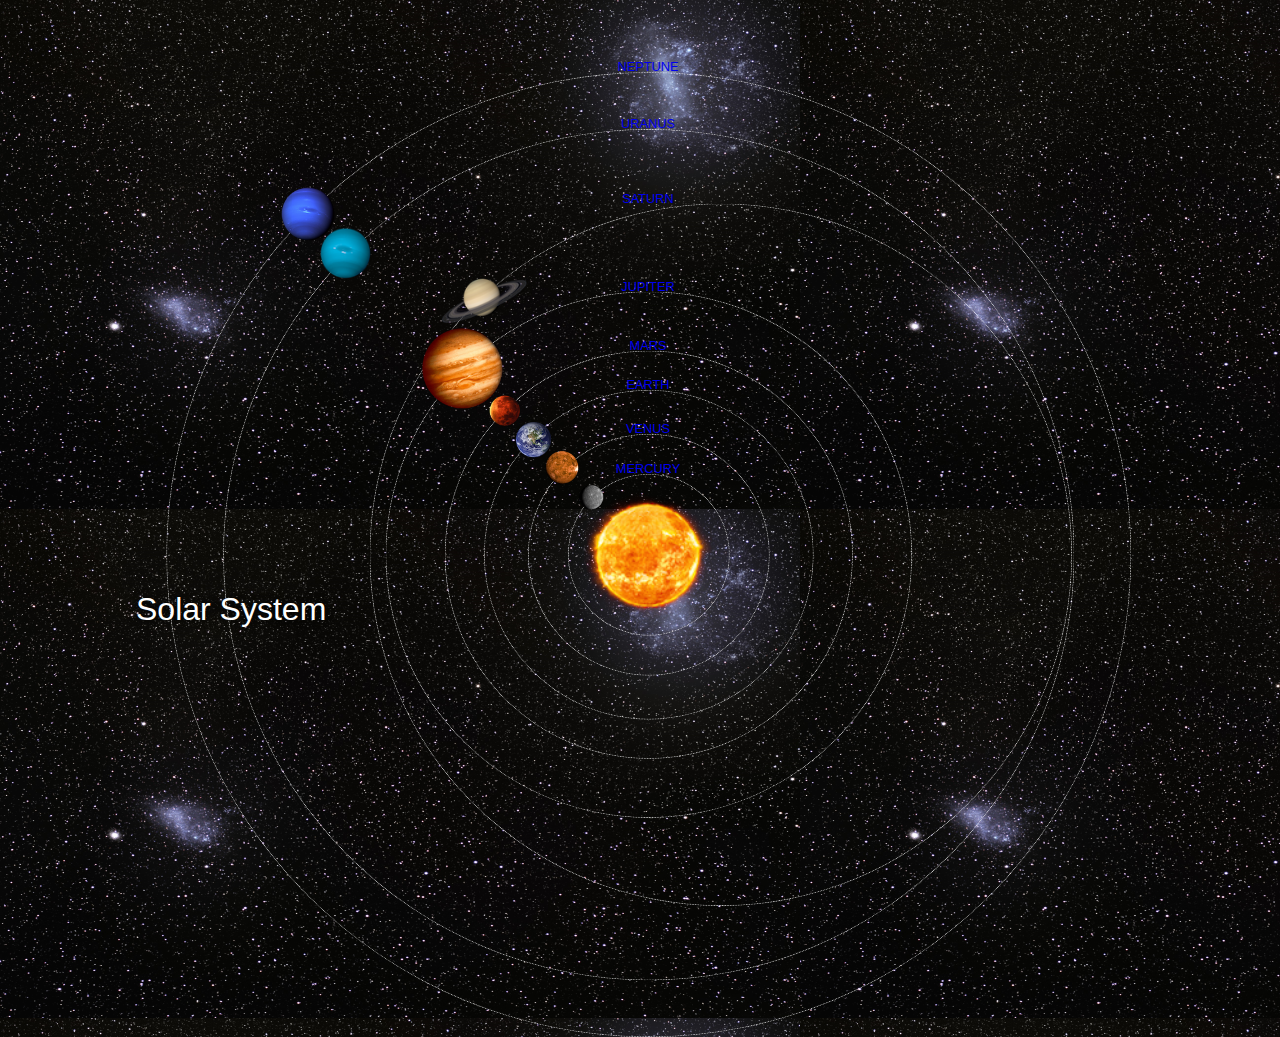
<file: index.html>
<!DOCTYPE html>
<html>
    <head>
<title>Solar System</title>
<link rel="stylesheet" href="style.css"/>
    </head>
    <body>
<div id="container">
<h1>Solar System</h1>
<a href="sun.html"><img src="images/sun.png" id="sun"/></a>

<div id="neptune-orbit">
    <a href="neptune.html"><img src="images/neptune.png" id="neptune"/></a>
</div>
<div id="neptune-label" class="label-box">
<a href="neptune.html">NEPTUNE</a>
</div>

<div id="uranus-orbit">
<a href="uranus.html"><img src="images/uranus.png" id="uranus"/></a>
</div>
<div id="uranus-label" class="label-box">
<a href="uranus.html">URANUS</a>
</div>

<div id="saturn-orbit">
    <a href="saturn.html"><img src="images/saturn.png" id="saturn"/></a>
    </div>
    <div id="saturn-label" class="label-box">
    <a href="saturn.html">SATURN</a>
    </div>

    <div id="jupiter-orbit">
        <a href="jupiter.html"><img src="images/jupiter.png" id="jupiter"/></a>
        </div>
        <div id="jupiter-label" class="label-box">
        <a href="jupiter.html">JUPITER</a>
        </div>

        <div id="mars-orbit">
         <a href="mars.html"><img src="images/mars.png" id="mars"/></a>
         </div>
         <div id="mars-label" class="label-box">
         <a href="mars.html">MARS</a>
         </div>
    
        <div id="earth-orbit">
        <a href="earth.html"><img src="images/earth.png" id="earth"/></a>
        </div>
        <div id="earth-label" class="label-box">
        <a href="earth.html">EARTH</a>
        </div>
                  
        <div id="venus-orbit">
            <a href="venus.html"><img src="images/venus.png" id="venus"/></a>
            </div>
            <div id="venus-label" class="label-box">
            <a href="venus.html">VENUS</a>
            </div>
                      
            <div id="mercury-orbit">
                <a href="mercury.html"><img src="images/mercury.png" id="mercury"/></a>
                </div>
                <div id="mercury-label" class="label-box">
                <a href="mercury.html">MERCURY</a>
                </div>


</div>
    </body>
</html>
</file>
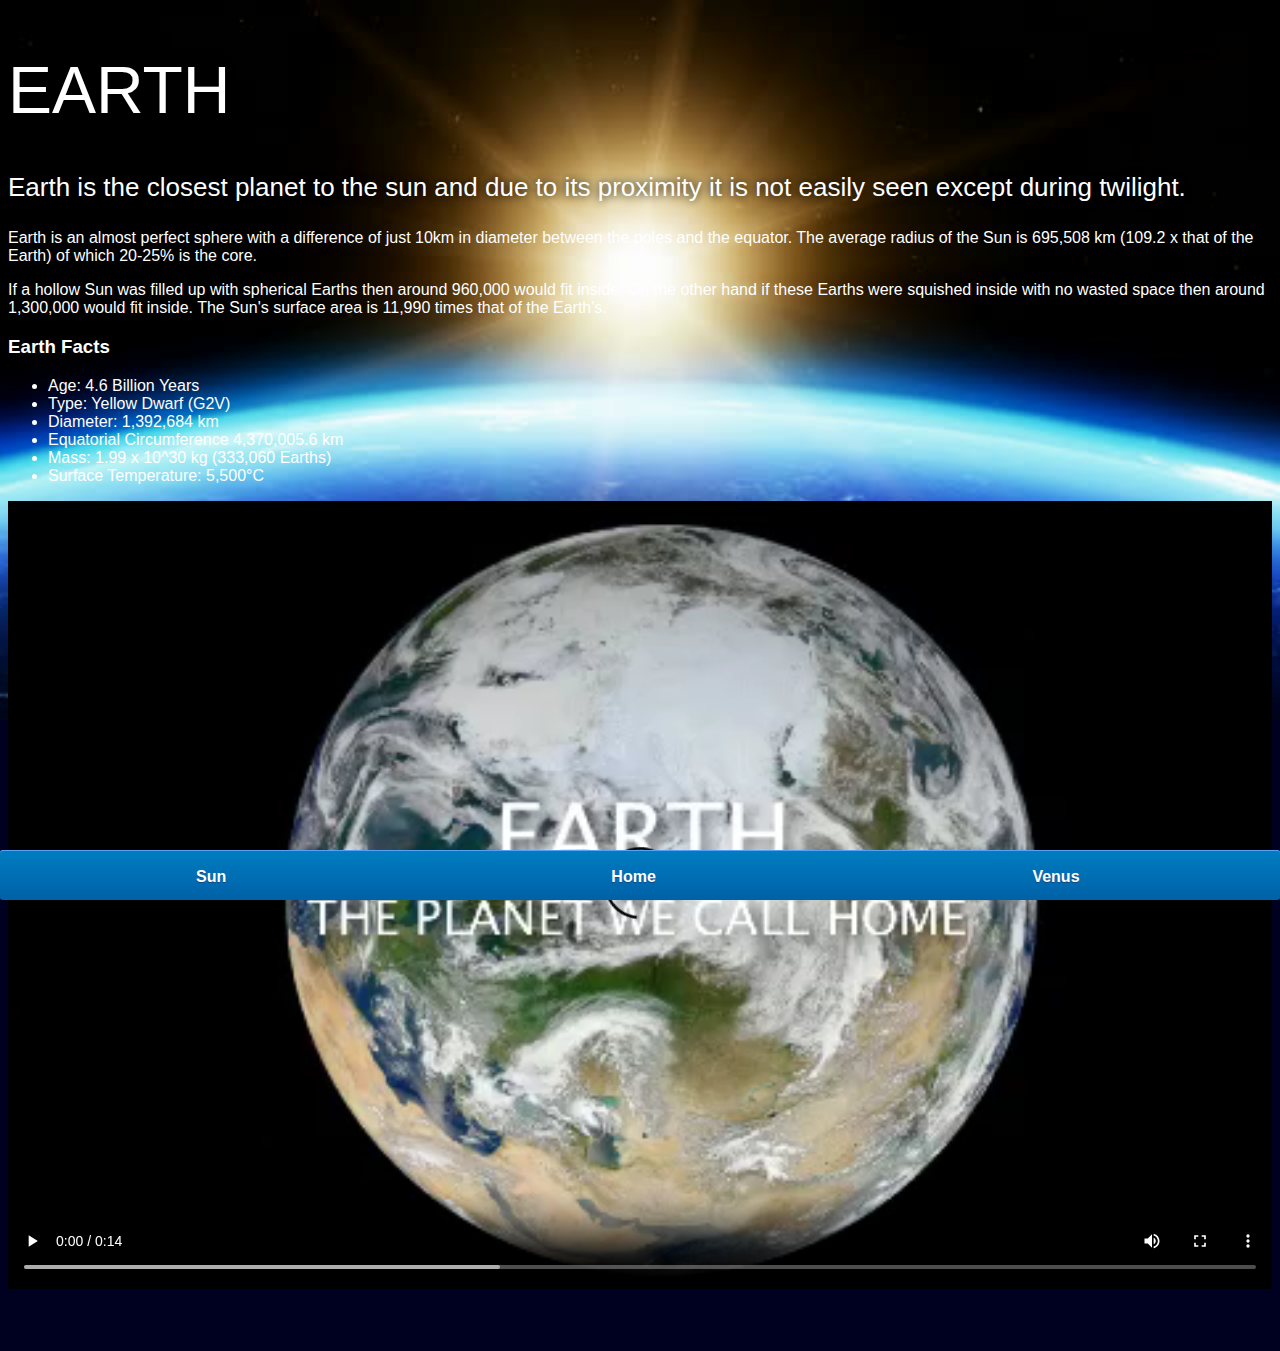
<file: earth.html>
<!DOCTYPE html>
<html>
    <head>
        <title>Solar System</title>
        <link rel="stylesheet" href="style-pages.css"/>
    </head>
    <body>
<div id="main">
    <div id="content">
        <h1> Earth</h1>
        <p class="intro">
            Earth is the closest planet to the sun and due to its proximity it is not easily seen except during twilight.
        </p>             

        <p>
            Earth is an almost perfect sphere with a difference of just 10km in diameter between the poles and the equator. The average radius of the Sun is 695,508 km (109.2 x that of the Earth) of which 20-25% is the core.
        </p>
        <p>
            If a hollow Sun was filled up with spherical Earths then around 960,000 would fit inside. On the other hand if these Earths were squished inside with no wasted space then around 1,300,000 would fit inside. The Sun's surface area is 11,990 times that of the Earth's.
        </p>

        <h3>Earth Facts</h3>
        <ul>
            <li>Age:	4.6 Billion Years</li>
            <li>Type:	Yellow Dwarf (G2V)</li>
            <li>Diameter:	1,392,684 km</li>
            <li>Equatorial Circumference	4,370,005.6 km</li>
            <li>Mass:	1.99 x 10^30 kg (333,060 Earths)</li>
            <li>Surface Temperature:	5,500°C</li>
        </ul>

<video id="video" controls>
<source src="videos/earth-video.mp4" type="video/mp4"/>
        </video>
    </div>


    <div id="tabs-bottom">
        <a href="sun.html">Sun</a>
        <a href="index.html">Home</a>
        <a href="venus.html">Venus</a>

    </div>


</div>

    </body>
</html>
</file>
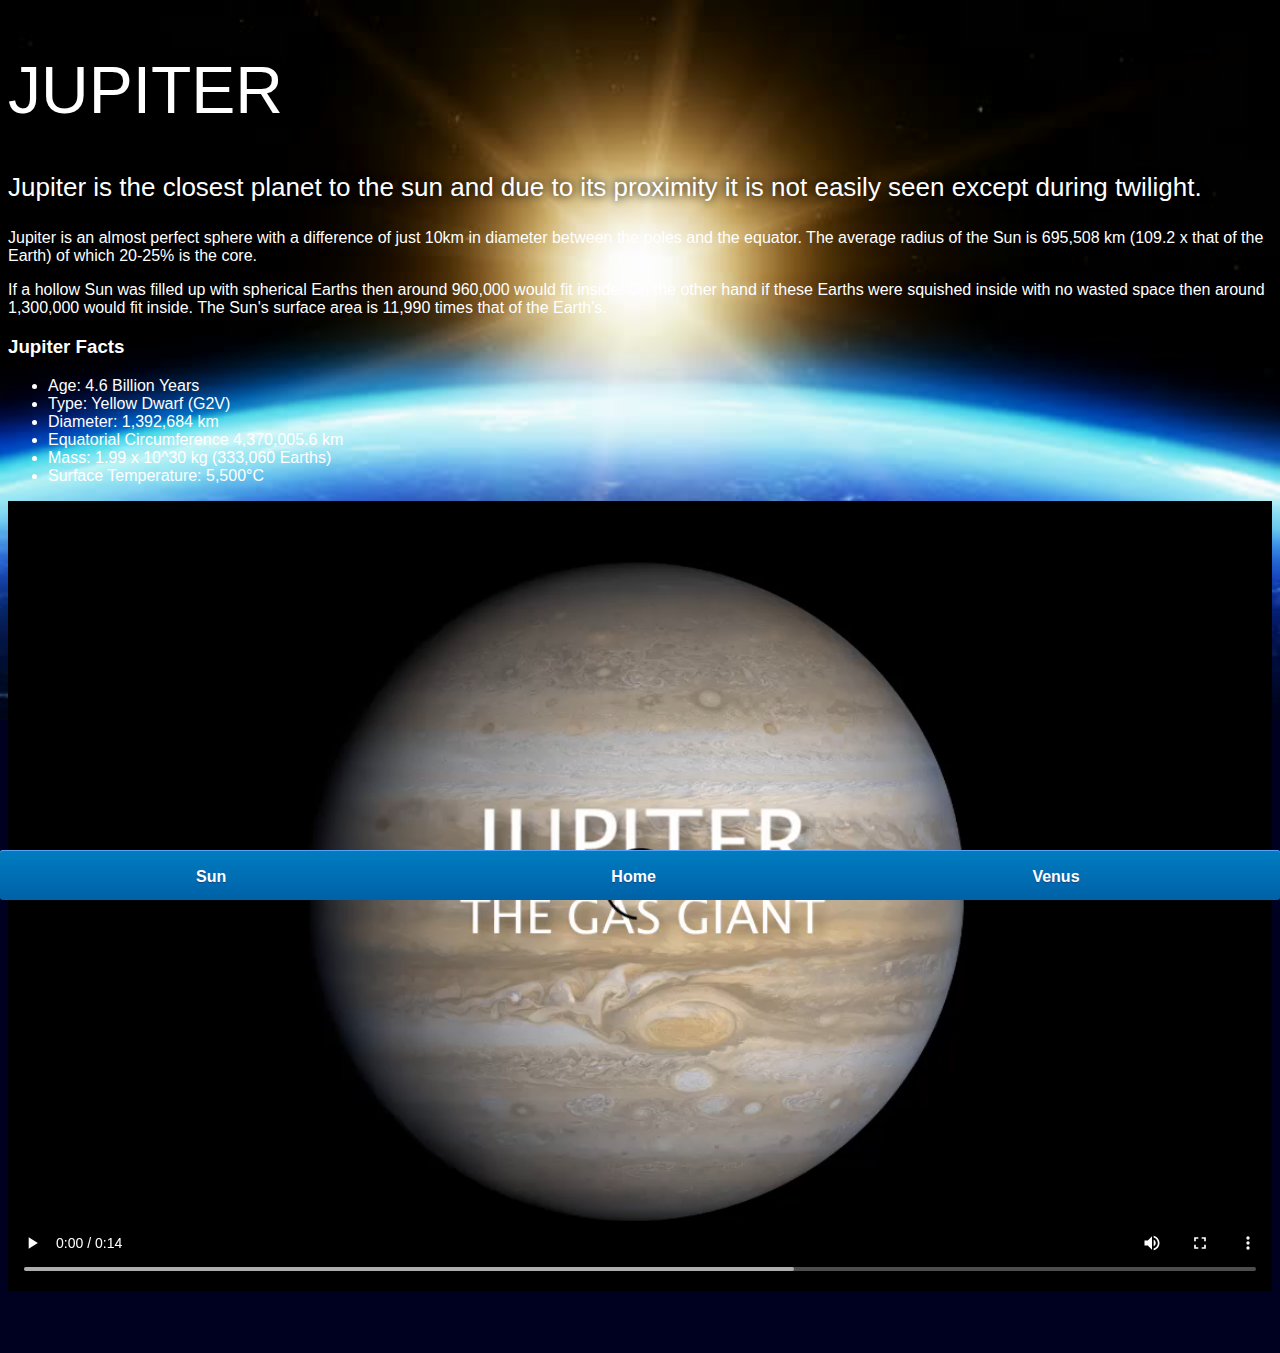
<file: jupiter.html>
<!DOCTYPE html>
<html>
    <head>
        <title>Solar System</title>
        <link rel="stylesheet" href="style-pages.css"/>
    </head>
    <body>
<div id="main">
    <div id="content">
        <h1> Jupiter</h1>
        <p class="intro">
            Jupiter is the closest planet to the sun and due to its proximity it is not easily seen except during twilight.
        </p>             

        <p>
            Jupiter is an almost perfect sphere with a difference of just 10km in diameter between the poles and the equator. The average radius of the Sun is 695,508 km (109.2 x that of the Earth) of which 20-25% is the core.
        </p>
        <p>
            If a hollow Sun was filled up with spherical Earths then around 960,000 would fit inside. On the other hand if these Earths were squished inside with no wasted space then around 1,300,000 would fit inside. The Sun's surface area is 11,990 times that of the Earth's.
        </p>

        <h3>Jupiter Facts</h3>
        <ul>
            <li>Age:	4.6 Billion Years</li>
            <li>Type:	Yellow Dwarf (G2V)</li>
            <li>Diameter:	1,392,684 km</li>
            <li>Equatorial Circumference	4,370,005.6 km</li>
            <li>Mass:	1.99 x 10^30 kg (333,060 Earths)</li>
            <li>Surface Temperature:	5,500°C</li>
        </ul>

<video id="video" controls>
<source src="videos/jupiter-video.mp4" type="video/mp4"/>
        </video>
    </div>


    <div id="tabs-bottom">
        <a href="sun.html">Sun</a>
        <a href="index.html">Home</a>
        <a href="venus.html">Venus</a>

    </div>


</div>

    </body>
</html>
</file>
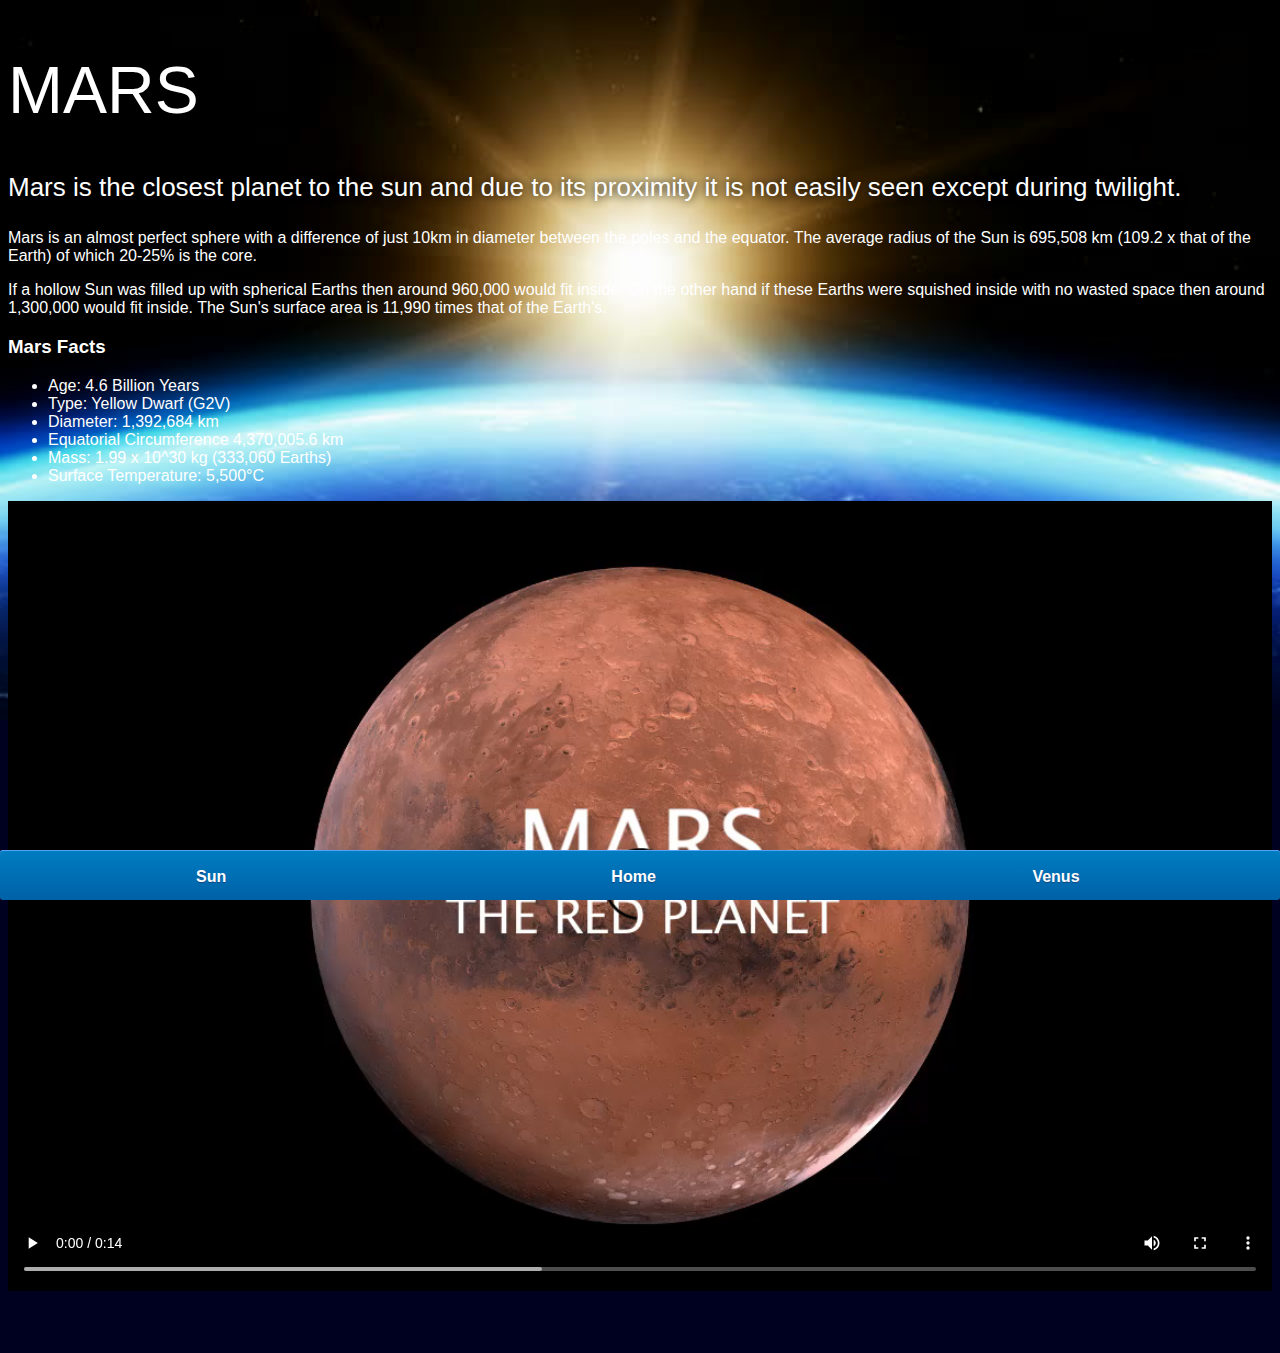
<file: mars.html>
<!DOCTYPE html>
<html>
    <head>
        <title>Solar System</title>
        <link rel="stylesheet" href="style-pages.css"/>
    </head>
    <body>
<div id="main">
    <div id="content">
        <h1> Mars</h1>
        <p class="intro">
            Mars is the closest planet to the sun and due to its proximity it is not easily seen except during twilight.
        </p>             

        <p>
            Mars is an almost perfect sphere with a difference of just 10km in diameter between the poles and the equator. The average radius of the Sun is 695,508 km (109.2 x that of the Earth) of which 20-25% is the core.
        </p>
        <p>
            If a hollow Sun was filled up with spherical Earths then around 960,000 would fit inside. On the other hand if these Earths were squished inside with no wasted space then around 1,300,000 would fit inside. The Sun's surface area is 11,990 times that of the Earth's.
        </p>

        <h3>Mars Facts</h3>
        <ul>
            <li>Age:	4.6 Billion Years</li>
            <li>Type:	Yellow Dwarf (G2V)</li>
            <li>Diameter:	1,392,684 km</li>
            <li>Equatorial Circumference	4,370,005.6 km</li>
            <li>Mass:	1.99 x 10^30 kg (333,060 Earths)</li>
            <li>Surface Temperature:	5,500°C</li>
        </ul>

<video id="video" controls>
<source src="videos/mars-video.mp4" type="video/mp4"/>
        </video>
    </div>


    <div id="tabs-bottom">
        <a href="sun.html">Sun</a>
        <a href="index.html">Home</a>
        <a href="venus.html">Venus</a>

    </div>


</div>

    </body>
</html>
</file>
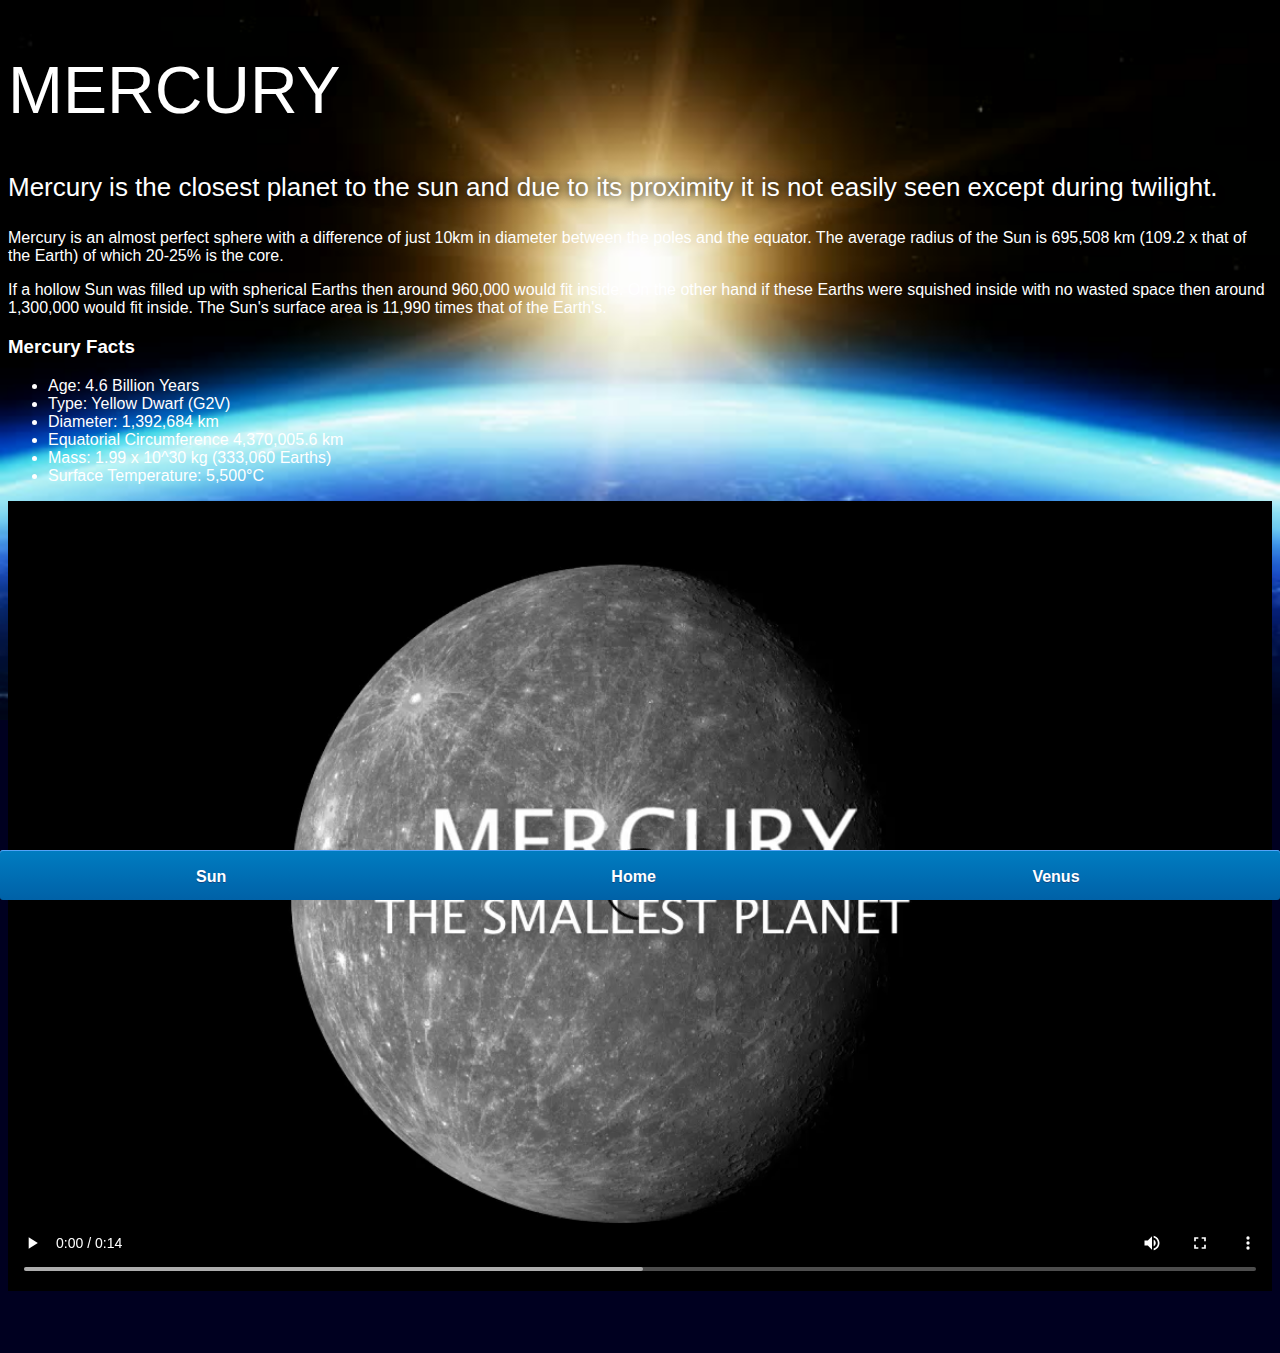
<file: mercury.html>
<!DOCTYPE html>
<html>
    <head>
        <title>Solar System</title>
        <link rel="stylesheet" href="style-pages.css"/>
    </head>
    <body>
<div id="main">
    <div id="content">
        <h1> Mercury</h1>
        <p class="intro">
            Mercury is the closest planet to the sun and due to its proximity it is not easily seen except during twilight.
        </p>             

        <p>
            Mercury is an almost perfect sphere with a difference of just 10km in diameter between the poles and the equator. The average radius of the Sun is 695,508 km (109.2 x that of the Earth) of which 20-25% is the core.
        </p>
        <p>
            If a hollow Sun was filled up with spherical Earths then around 960,000 would fit inside. On the other hand if these Earths were squished inside with no wasted space then around 1,300,000 would fit inside. The Sun's surface area is 11,990 times that of the Earth's.
        </p>

        <h3>Mercury Facts</h3>
        <ul>
            <li>Age:	4.6 Billion Years</li>
            <li>Type:	Yellow Dwarf (G2V)</li>
            <li>Diameter:	1,392,684 km</li>
            <li>Equatorial Circumference	4,370,005.6 km</li>
            <li>Mass:	1.99 x 10^30 kg (333,060 Earths)</li>
            <li>Surface Temperature:	5,500°C</li>
        </ul>

<video id="video" controls>
<source src="videos/mercury-video.mp4" type="video/mp4"/>
        </video>
    </div>


    <div id="tabs-bottom">
        <a href="sun.html">Sun</a>
        <a href="index.html">Home</a>
        <a href="venus.html">Venus</a>

    </div>


</div>

    </body>
</html>
</file>
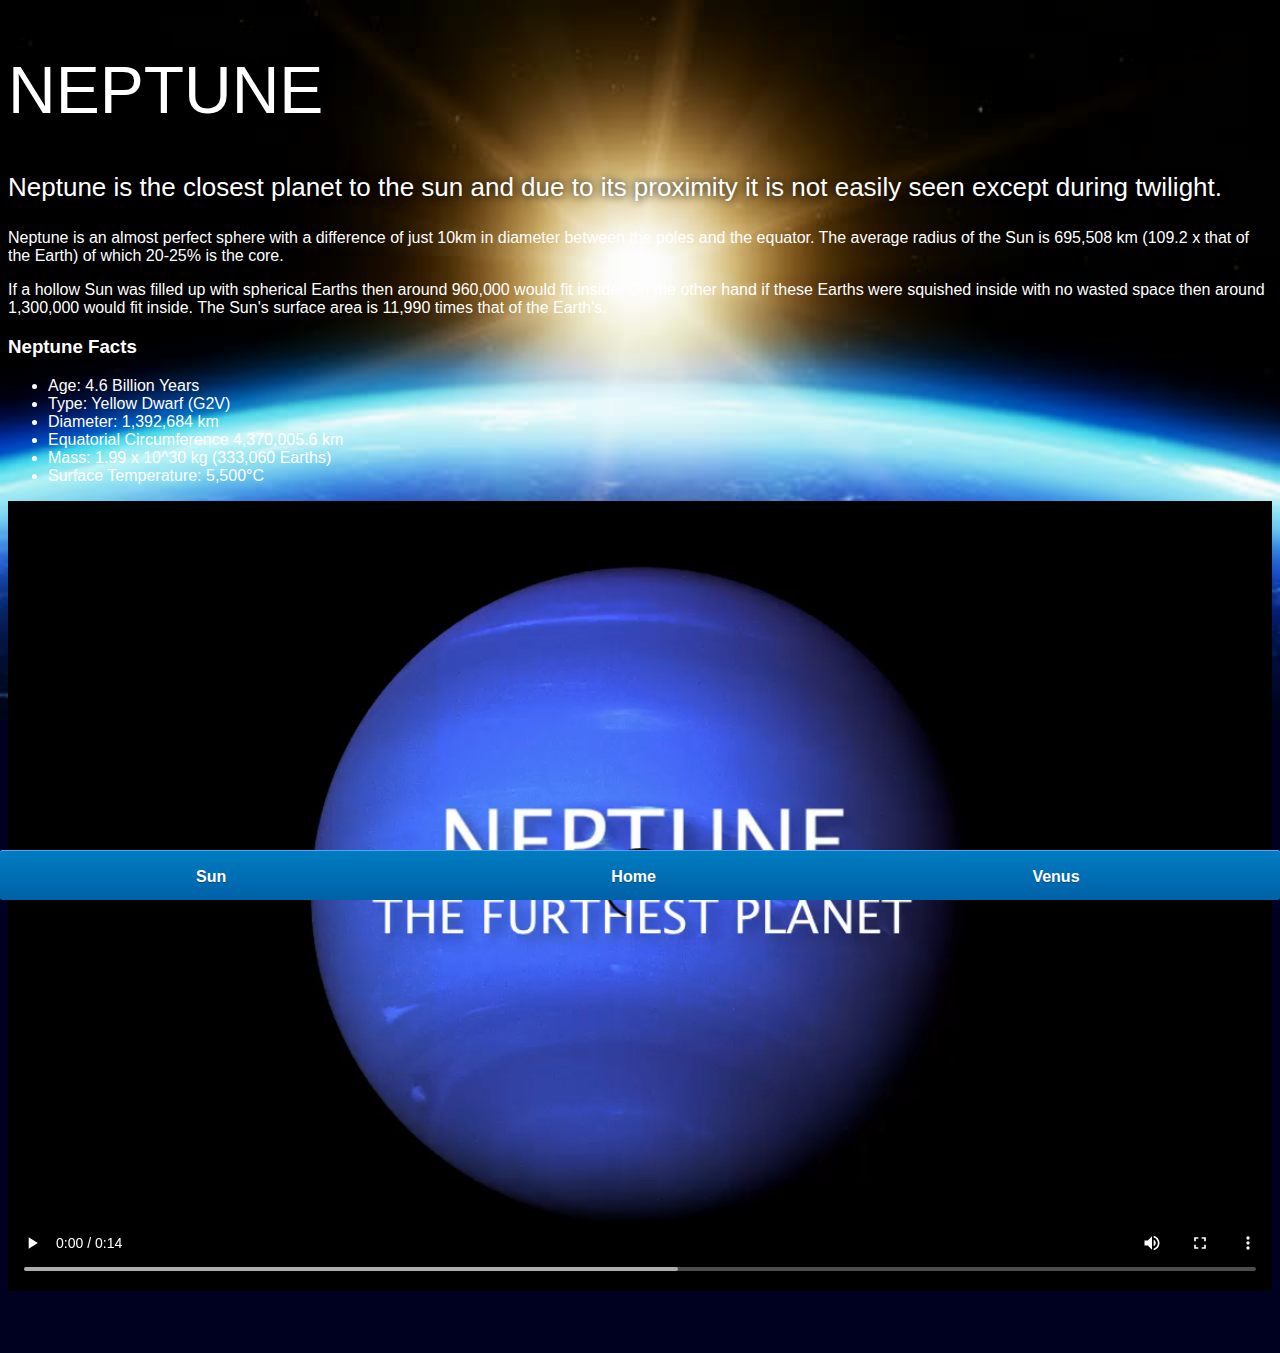
<file: neptune.html>
<!DOCTYPE html>
<html>
    <head>
        <title>Solar System</title>
        <link rel="stylesheet" href="style-pages.css"/>
    </head>
    <body>
<div id="main">
    <div id="content">
        <h1> Neptune</h1>
        <p class="intro">
            Neptune is the closest planet to the sun and due to its proximity it is not easily seen except during twilight.
        </p>             

        <p>
            Neptune is an almost perfect sphere with a difference of just 10km in diameter between the poles and the equator. The average radius of the Sun is 695,508 km (109.2 x that of the Earth) of which 20-25% is the core.
        </p>
        <p>
            If a hollow Sun was filled up with spherical Earths then around 960,000 would fit inside. On the other hand if these Earths were squished inside with no wasted space then around 1,300,000 would fit inside. The Sun's surface area is 11,990 times that of the Earth's.
        </p>

        <h3>Neptune Facts</h3>
        <ul>
            <li>Age:	4.6 Billion Years</li>
            <li>Type:	Yellow Dwarf (G2V)</li>
            <li>Diameter:	1,392,684 km</li>
            <li>Equatorial Circumference	4,370,005.6 km</li>
            <li>Mass:	1.99 x 10^30 kg (333,060 Earths)</li>
            <li>Surface Temperature:	5,500°C</li>
        </ul>

<video id="video" controls>
<source src="videos/neptune-video.mp4" type="video/mp4"/>
        </video>
    </div>


    <div id="tabs-bottom">
        <a href="sun.html">Sun</a>
        <a href="index.html">Home</a>
        <a href="venus.html">Venus</a>

    </div>


</div>

    </body>
</html>
</file>
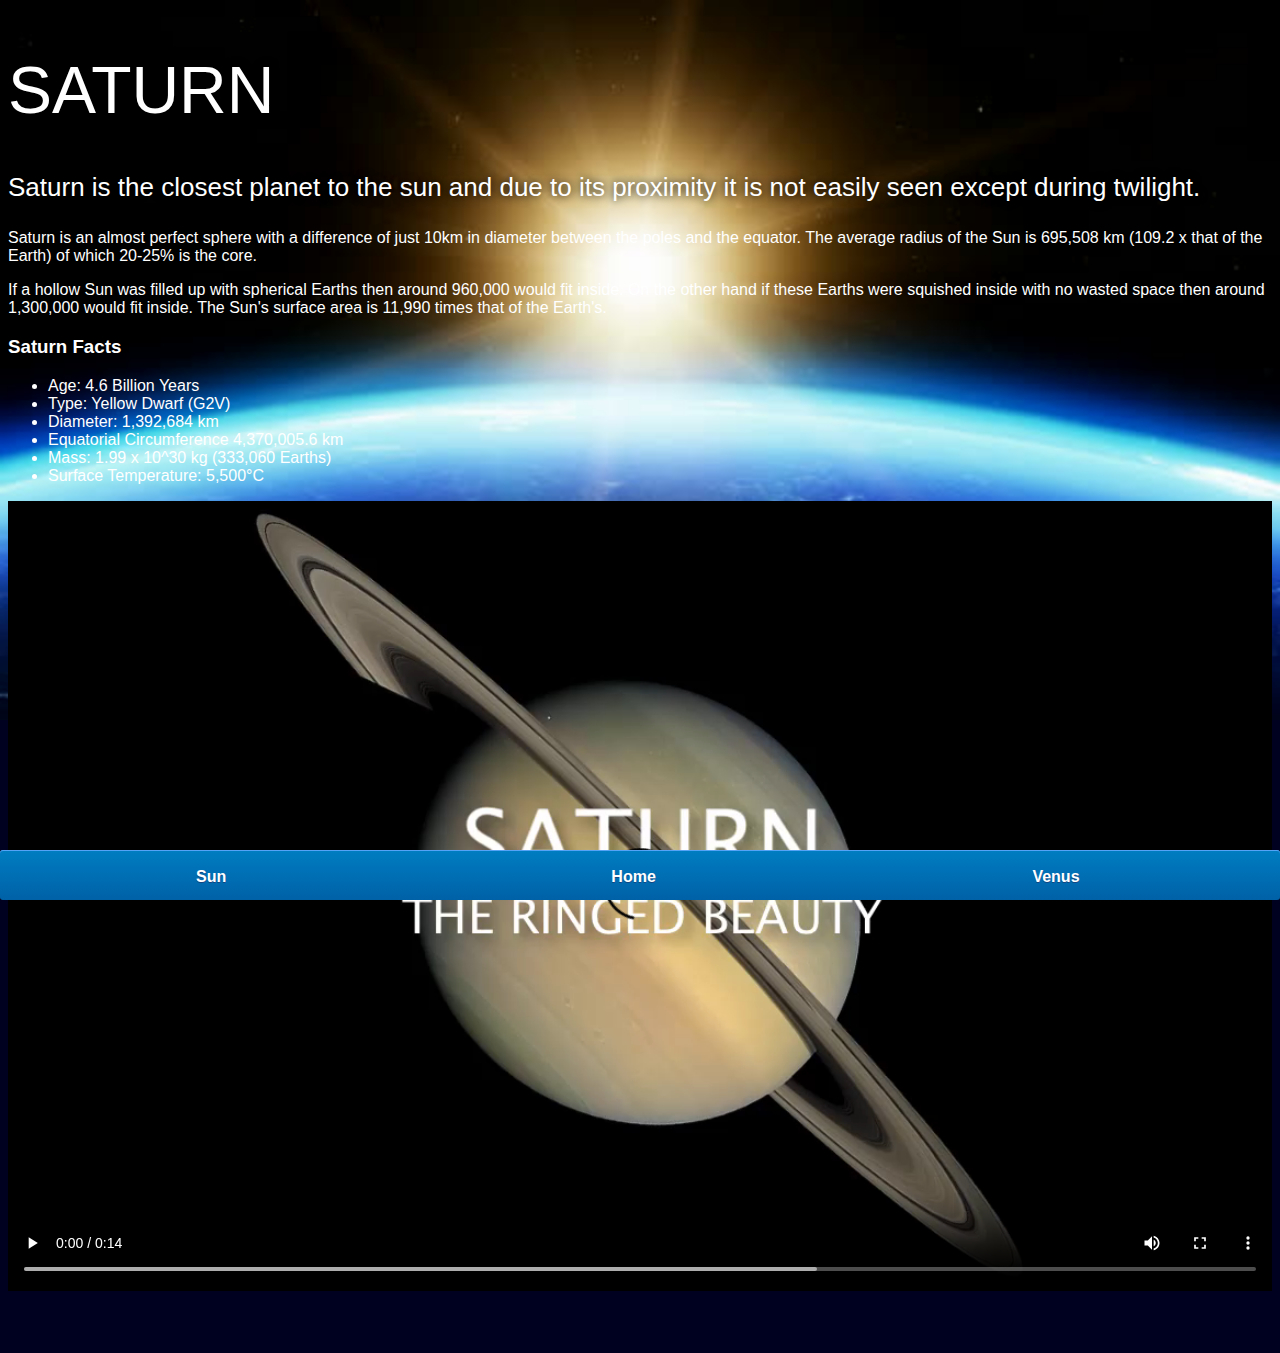
<file: saturn.html>
<!DOCTYPE html>
<html>
    <head>
        <title>Solar System</title>
        <link rel="stylesheet" href="style-pages.css"/>
    </head>
    <body>
<div id="main">
    <div id="content">
        <h1> Saturn</h1>
        <p class="intro">
            Saturn is the closest planet to the sun and due to its proximity it is not easily seen except during twilight.
        </p>             

        <p>
            Saturn is an almost perfect sphere with a difference of just 10km in diameter between the poles and the equator. The average radius of the Sun is 695,508 km (109.2 x that of the Earth) of which 20-25% is the core.
        </p>
        <p>
            If a hollow Sun was filled up with spherical Earths then around 960,000 would fit inside. On the other hand if these Earths were squished inside with no wasted space then around 1,300,000 would fit inside. The Sun's surface area is 11,990 times that of the Earth's.
        </p>

        <h3>Saturn Facts</h3>
        <ul>
            <li>Age:	4.6 Billion Years</li>
            <li>Type:	Yellow Dwarf (G2V)</li>
            <li>Diameter:	1,392,684 km</li>
            <li>Equatorial Circumference	4,370,005.6 km</li>
            <li>Mass:	1.99 x 10^30 kg (333,060 Earths)</li>
            <li>Surface Temperature:	5,500°C</li>
        </ul>

<video id="video" controls>
<source src="videos/saturn-video.mp4" type="video/mp4"/>
        </video>
    </div>


    <div id="tabs-bottom">
        <a href="sun.html">Sun</a>
        <a href="index.html">Home</a>
        <a href="venus.html">Venus</a>

    </div>


</div>

    </body>
</html>
</file>
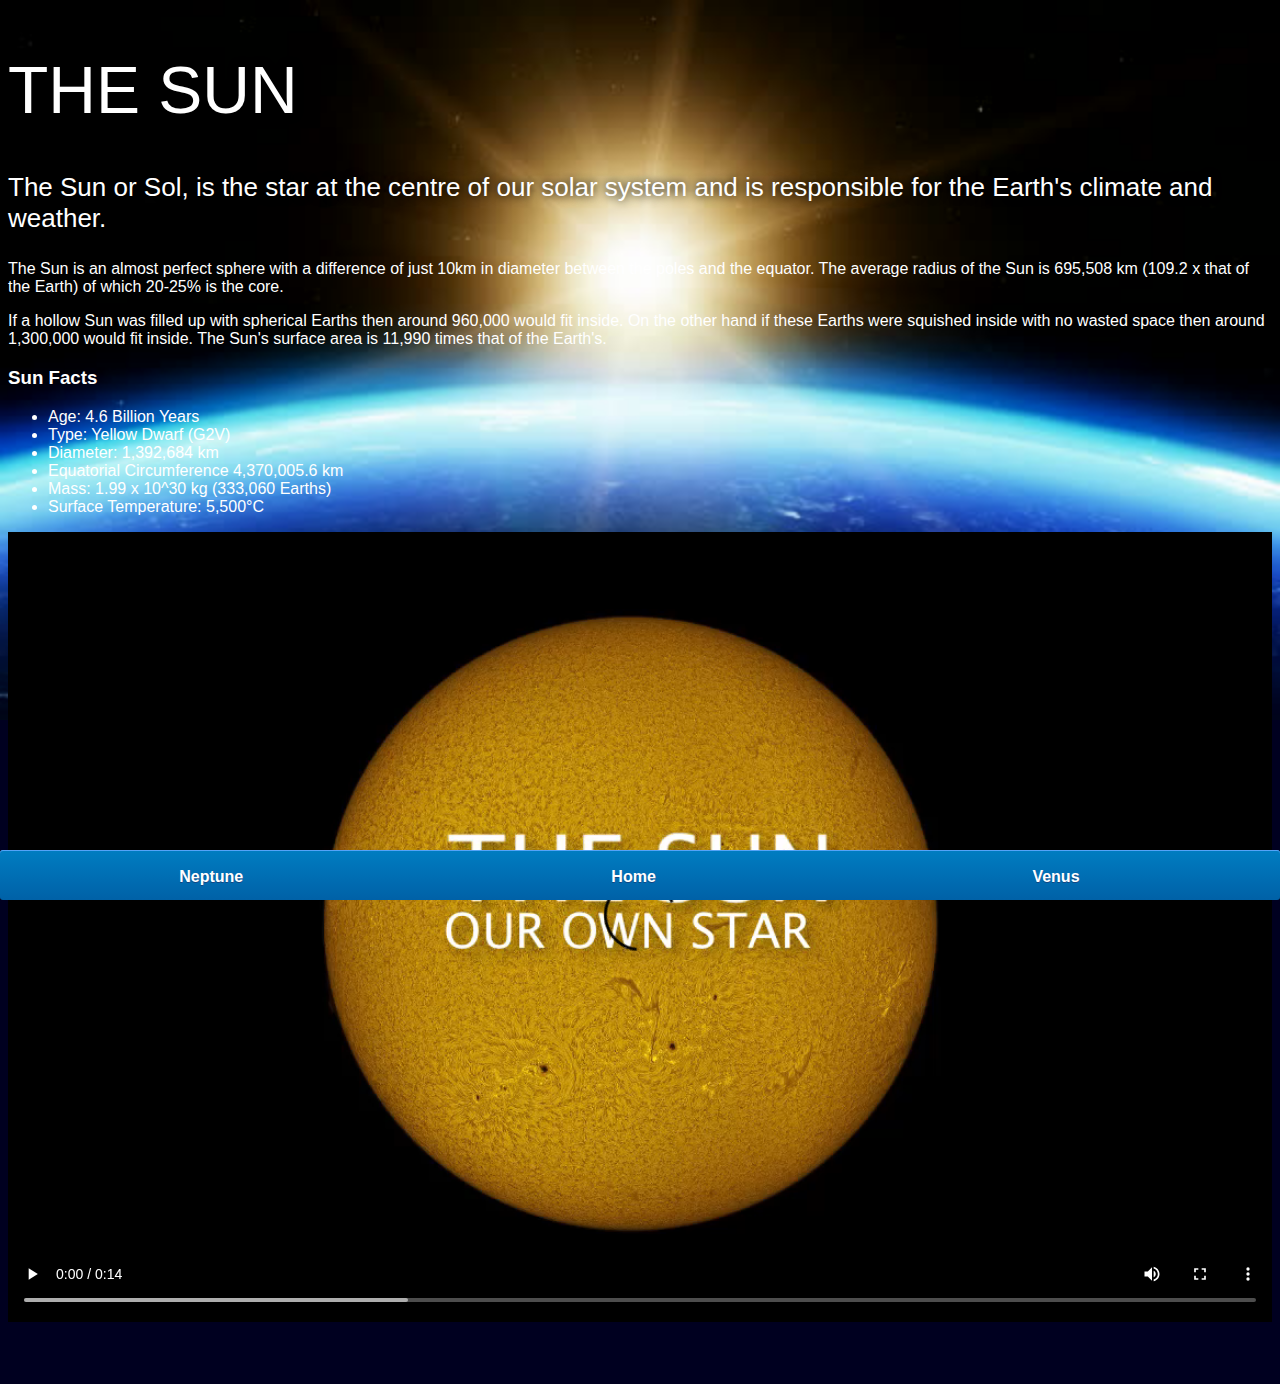
<file: sun.html>
<!DOCTYPE html>
<html>
    <head>
        <title>Solar System</title>
        <link rel="stylesheet" href="style-pages.css"/>
    </head>
    <body>
<div id="main">
    <div id="content">
        <h1>The Sun</h1>
        <p class="intro">
            The Sun or Sol, is the star at the centre of our solar system and is responsible for the Earth's climate and weather. 
        </p>             

        <p>
            The Sun is an almost perfect sphere with a difference of just 10km in diameter between the poles and the equator. The average radius of the Sun is 695,508 km (109.2 x that of the Earth) of which 20-25% is the core.
        </p>
        <p>
            If a hollow Sun was filled up with spherical Earths then around 960,000 would fit inside. On the other hand if these Earths were squished inside with no wasted space then around 1,300,000 would fit inside. The Sun's surface area is 11,990 times that of the Earth's.
        </p>

        <h3>Sun Facts</h3>
        <ul>
            <li>Age:	4.6 Billion Years</li>
            <li>Type:	Yellow Dwarf (G2V)</li>
            <li>Diameter:	1,392,684 km</li>
            <li>Equatorial Circumference	4,370,005.6 km</li>
            <li>Mass:	1.99 x 10^30 kg (333,060 Earths)</li>
            <li>Surface Temperature:	5,500°C</li>
        </ul>

<video id="video" controls>
<source src="videos/sun-video.mp4" type="video/mp4"/>
        </video>
    </div>


    <div id="tabs-bottom">
        <a href="neptune.html">Neptune</a>
        <a href="index.html">Home</a>
        <a href="venus.html">Venus</a>

    </div>


</div>

    </body>
</html>
</file>
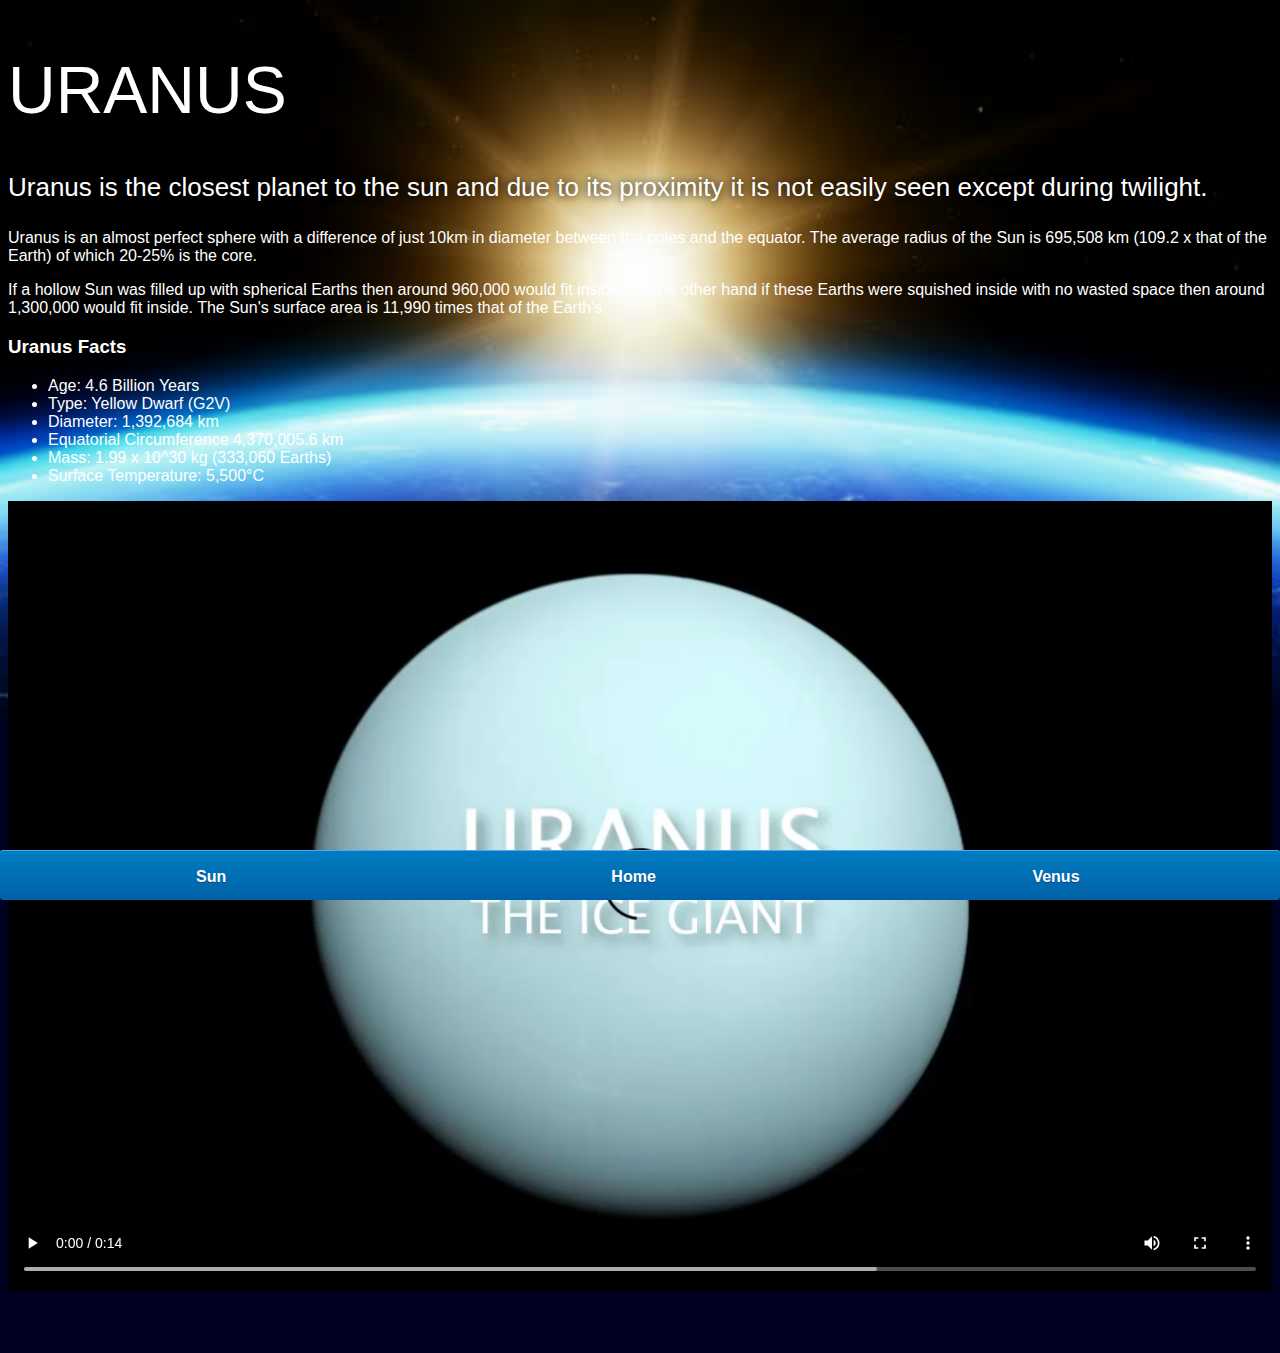
<file: uranus.html>
<!DOCTYPE html>
<html>
    <head>
        <title>Solar System</title>
        <link rel="stylesheet" href="style-pages.css"/>
    </head>
    <body>
<div id="main">
    <div id="content">
        <h1> Uranus</h1>
        <p class="intro">
            Uranus is the closest planet to the sun and due to its proximity it is not easily seen except during twilight.
        </p>             

        <p>
            Uranus is an almost perfect sphere with a difference of just 10km in diameter between the poles and the equator. The average radius of the Sun is 695,508 km (109.2 x that of the Earth) of which 20-25% is the core.
        </p>
        <p>
            If a hollow Sun was filled up with spherical Earths then around 960,000 would fit inside. On the other hand if these Earths were squished inside with no wasted space then around 1,300,000 would fit inside. The Sun's surface area is 11,990 times that of the Earth's.
        </p>

        <h3>Uranus Facts</h3>
        <ul>
            <li>Age:	4.6 Billion Years</li>
            <li>Type:	Yellow Dwarf (G2V)</li>
            <li>Diameter:	1,392,684 km</li>
            <li>Equatorial Circumference	4,370,005.6 km</li>
            <li>Mass:	1.99 x 10^30 kg (333,060 Earths)</li>
            <li>Surface Temperature:	5,500°C</li>
        </ul>

<video id="video" controls>
<source src="videos/uranus-video.mp4" type="video/mp4"/>
        </video>
    </div>


    <div id="tabs-bottom">
        <a href="sun.html">Sun</a>
        <a href="index.html">Home</a>
        <a href="venus.html">Venus</a>

    </div>


</div>

    </body>
</html>
</file>
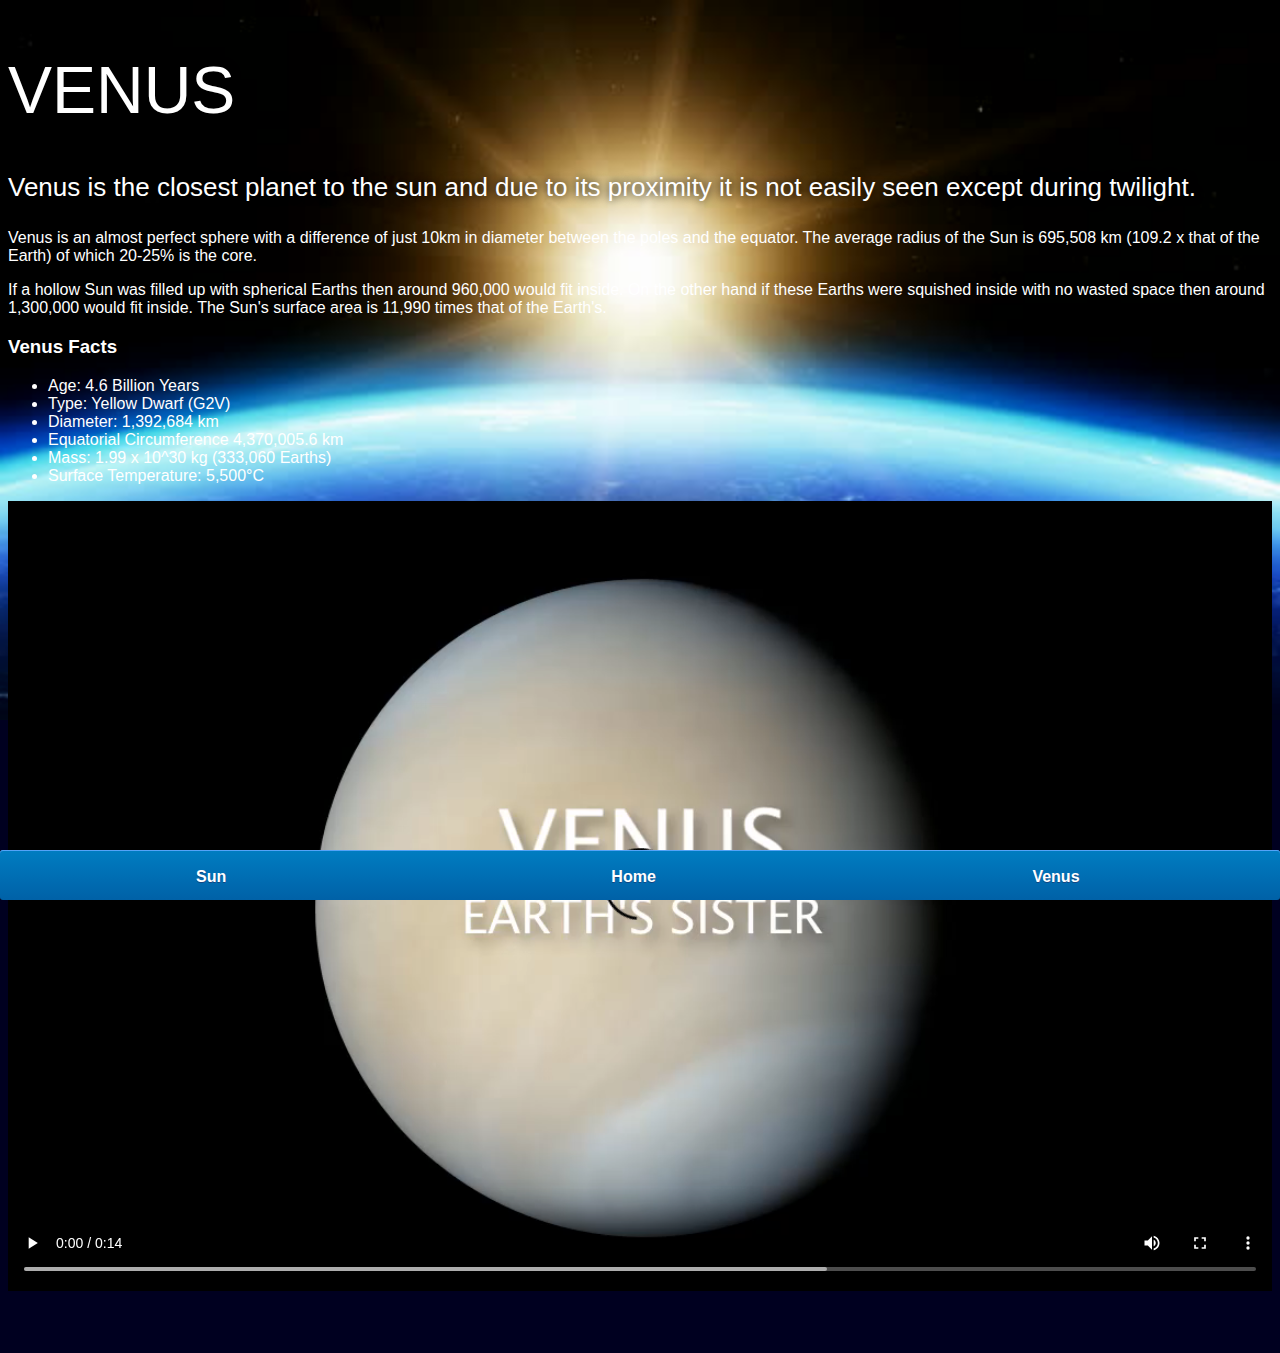
<file: venus.html>
<!DOCTYPE html>
<html>
    <head>
        <title>Solar System</title>
        <link rel="stylesheet" href="style-pages.css"/>
    </head>
    <body>
<div id="main">
    <div id="content">
        <h1> Venus</h1>
        <p class="intro">
            Venus is the closest planet to the sun and due to its proximity it is not easily seen except during twilight.
        </p>             

        <p>
            Venus is an almost perfect sphere with a difference of just 10km in diameter between the poles and the equator. The average radius of the Sun is 695,508 km (109.2 x that of the Earth) of which 20-25% is the core.
        </p>
        <p>
            If a hollow Sun was filled up with spherical Earths then around 960,000 would fit inside. On the other hand if these Earths were squished inside with no wasted space then around 1,300,000 would fit inside. The Sun's surface area is 11,990 times that of the Earth's.
        </p>

        <h3>Venus Facts</h3>
        <ul>
            <li>Age:	4.6 Billion Years</li>
            <li>Type:	Yellow Dwarf (G2V)</li>
            <li>Diameter:	1,392,684 km</li>
            <li>Equatorial Circumference	4,370,005.6 km</li>
            <li>Mass:	1.99 x 10^30 kg (333,060 Earths)</li>
            <li>Surface Temperature:	5,500°C</li>
        </ul>

<video id="video" controls>
<source src="videos/venus-video.mp4" type="video/mp4"/>
        </video>
    </div>


    <div id="tabs-bottom">
        <a href="sun.html">Sun</a>
        <a href="index.html">Home</a>
        <a href="venus.html">Venus</a>

    </div>


</div>

    </body>
</html>
</file>
<file: style.css>
body{
    width: 100%;
    height: 100%;
    background: url('images/space.png');
    overflow: hidden;
}

h1{
    font-family: sans-serif;
    font-weight: 100;
    font-size: 40px;
    text-shadow:0 0 10px  #000000;
    color: white;
}

/********************SUN*********************/

#sun{
    position: absolute;
    z-index: 1000;
    width: 160px;
    bottom: 10px;
    left: 50%;
    margin-left: -80px;
}

/********************NEPTUNE*********************/

#neptune{
    width: 66px;
    height: 66px;
    margin: 143px; ;
    z-index: 1000;
    animation: spin-right 8s linear infinite;
    -webkit-animation: spin-right 8s linear infinite;
}

#neptune-orbit{
    position: absolute;
    width: 1204px;
    height: 1204px;
    bottom: -512px;
    left: 50%;
    margin-left: -602px;
    border: 1px dotted white;
    border-radius: 50%;
    animation: spin-left 14s linear infinite;
    -webkit-animation: spin-left 14s linear infinite ;
}

#neptune-label{
    bottom: 692px;
}

/********************PLEASE REMOVE*********************/
#container{
    transform: scale(0.8,0.8) translate(0, 700px);
}

/********************LABEL BOX*********************/
.label-box{
    position: absolute;
    width: 150px;
    left: 50%;
    margin-left: -75px;
    text-align: center;
    color: white;
    font-weight: 100;
    font-family: sans-serif;
}

.label-box a{
    text-decoration: none;
    padding: 0;
    margin: 0;
}

.label-box a:visited{
    color: white;
}

/********************ANIMATION*********************/
@keyframes spin-left{
    100%{
        transform: rotate(-360deg);
        -webkit-transform: rotate(-360deg);
    }
}


@keyframes spin-right{
    100%{
        transform: rotate(360deg);
        -webkit-transform: rotate(360deg);
    }
}

/********************URANUS*********************/

#uranus{
    width: 66px;
    height: 66px;
    margin: 120px; ;
    z-index: 1000;
    animation: spin-right 8s linear infinite;
    -webkit-animation: spin-right 8s linear infinite;
}

#uranus-orbit{
    position: absolute;
    width: 1062px;
    height: 1062px;
    bottom: -441px;
    left: 50%;
    margin-left: -531px;
    border: 1px dotted white;
    border-radius: 50%;
    animation: spin-left 15s linear infinite;
    -webkit-animation: spin-left 15s linear infinite ;
}

#uranus-label{
    bottom: 620px;
}


/********************SATURN*********************/

#saturn{
    width: 110px;
    margin: 85px; ;
    z-index: 1000;
    animation: spin-right 13s linear infinite;
    -webkit-animation: spin-right 13s linear infinite;
}

#saturn-orbit{
    position: absolute;
    width: 876px;
    height: 876px;
    bottom: -348px;
    left: 50%;
    margin-left: -348px;
    border: 1px dotted white;
    border-radius: 50%;
    animation: spin-left 13s linear infinite;
    -webkit-animation: spin-left 13s linear infinite ;
}

#saturn-label{
    bottom: 527px;
}


/********************JUPITER*********************/

#jupiter{
    width: 100px;
    height: 100px;
    margin: 45px; ;
    z-index: 1000;
    animation: spin-right 10s linear infinite;
    -webkit-animation: spin-right 10s linear infinite;
}

#jupiter-orbit{
    position: absolute;
    width: 656px;
    height: 656px;
    bottom: -238px;
    left: 50%;
    margin-left: -328px;
    border: 1px dotted white;
    border-radius: 50%;
    animation: spin-left 10s linear infinite;
    -webkit-animation: spin-left 10s linear infinite ;
}

#jupiter-label{
    bottom: 417px;
}


/********************MARS*********************/

#mars{
    width: 38px;
    height: 38px;
    margin: 55px; ;
    z-index: 1000;
    animation: spin-right 3s linear infinite;
    -webkit-animation: spin-right 3s linear infinite;
}

#mars-orbit{
    position: absolute;
    width: 508px;
    height: 508px;
    bottom: -164px;
    left: 50%;
    margin-left: -254px;
    border: 1px dotted white;
    border-radius: 50%;
    animation: spin-left 4s linear infinite;
    -webkit-animation: spin-left 4s linear infinite ;
}

#mars-label{
    bottom: 343px;
}

/********************EARTH*********************/

#earth{
    width: 50px;
    height: 50px;
    margin: 36px; ;
    z-index: 1000;
    animation: spin-right 3s linear infinite;
    -webkit-animation: spin-right 3s linear infinite;
}

#earth-orbit {
    position: absolute;
    width: 410px;
    height: 410px;
    bottom: -115px;
    left: 50%;
    margin-left: -205px;
    border: 1px dotted white;
    border-radius: 50%;
    animation: spin-left 5s linear infinite;
    -webkit-animation: spin-left 5s linear infinite;
}

#earth-label{
    bottom: 294px;
}

/*==================== VENUS ====================*/

#venus {
    width: 50px;
    height: 50px;
    margin: 16px;
    z-index: 1000;
}

#venus-orbit {
    position: absolute;
    width: 300px;
    height: 300px;
    bottom: -60px;
    left: 50%;
    margin-left: -150px;
    border: 1px dotted white;
    border-radius: 50%;
    animation: spin-left 4s linear infinite;
    -webkit-animation: spin-left 4s linear infinite;
}

#venus-label{
    bottom: 239px;
}

/*==================== MERCURY ====================*/

#mercury {
    width: 40px;
    height: 40px;
    margin: 8px;
    z-index: 1000;
}


#mercury-orbit {
    position: absolute;
    z-index: 1;
    width: 200px;
    height: 200px;
    bottom: -10px;
    left: 50%;
    margin-left: -100px;
    border: 1px dotted white;
    border-radius: 50%;
    animation: spin-left 2s linear infinite;
    -webkit-animation: spin-left 2s linear infinite;
}

#mercury-label{
    bottom: 189px;
}
</file>
<file: style-pages.css>
body{
    margin: 0;
    padding: 0;
    width: 100%;
    background-color:#000020 ;
    font-family: sans-serif;
    background-image: url('images/earth-sunrise.jpg');
    background-repeat: no-repeat;
    background-size: 100%;
    color: white;
}

h1{
    font-weight: 100;
    font-size: 66px;
    text-shadow: 0 0 10px #000000;
    text-transform: uppercase;
}

p.intro{
font-size: 26px;
font-weight: 200;
text-shadow: 0 0 10px #000000;
}

#content{
    margin-bottom: 50px;
    padding: 8px;
}

#video{
    width: 100%;
}


/*****************************BOTTOM TABS*****************/
#tabs-bottom{
    position: fixed;
    bottom: 0;
    left: 0;
    z-index: 500;
    display: inline-block;
    width: 100%;
    height: 50px;
    box-shadow: inset 0px 1px 0px 0px #54a3f7;
    background: linear-gradient(#007dc1, #0061a7);
    border-radius: 3px;
    border-color: 1px solid #124d77;

}

#tabs-bottom a{
    float: left;
    display: block;
    width: 33%;
    height: 35px;
    font-weight: 700;
    color: white;
    text-align: center;
    text-decoration: none;
    text-shadow: 0px 1px 0px #154682;
    padding-top: 18px;

}
</file>
